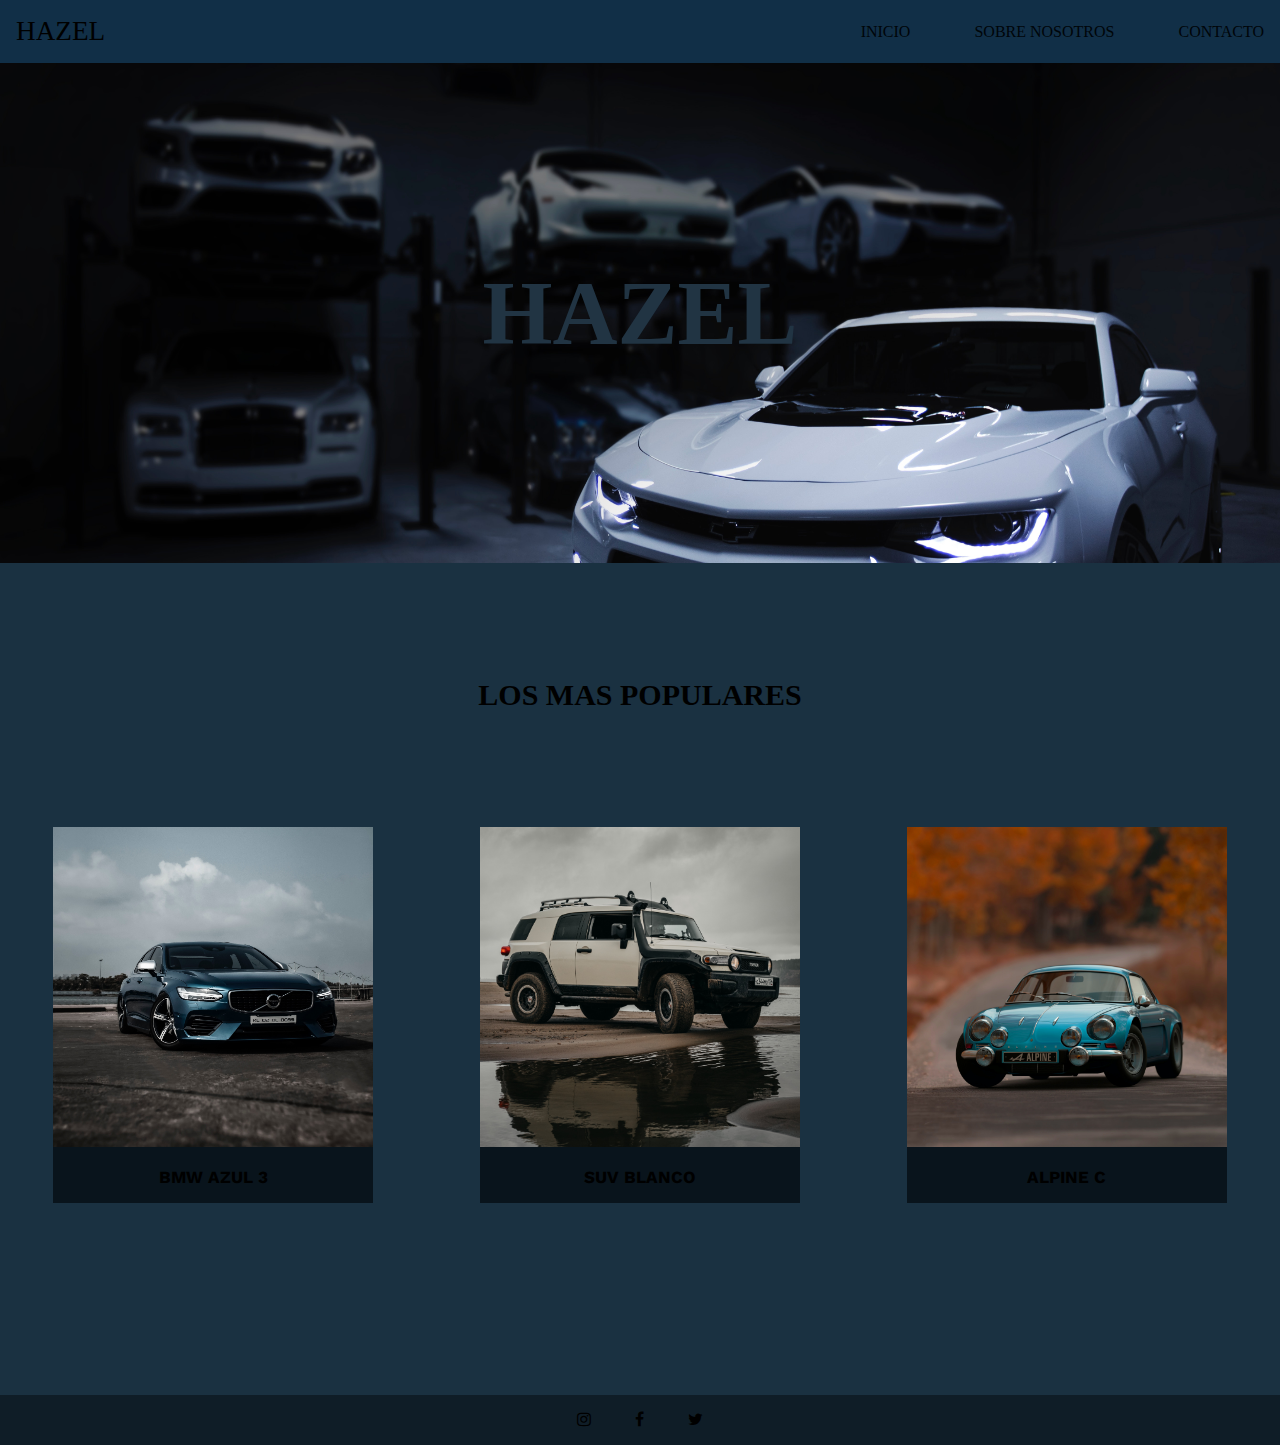
<file: index.html>
<!DOCTYPE html>
<html lang="es">
<head>
    <meta charset="UTF-8">
    <meta http-equiv="X-UA-Compatible" content="IE=edge">
    <meta name="viewport" content="width=device-width, initial-scale=1.0">
    <link rel="stylesheet" href="css/index.css">
    <link rel="preconnect" href="https://fonts.googleapis.com">
    <link rel="preconnect" href="https://fonts.gstatic.com" crossorigin>
    <link
        href="https://fonts.googleapis.com/css2?family=Amiri+Quran&family=Montserrat:ital,wght@0,200;1,200&family=PT+Serif&family=Work+Sans&display=swap"
        rel="stylesheet">
        <link rel="stylesheet" href="font-awesome-4.7.0/css/font-awesome.min.css">
    <link rel="shortcut icon" href="img/logo.jpg" type="image/x-icon">
    <title>Hazel</title>
</head>
<body>
    <header>
        <a href="index.html" class="logo">HAZEL</a>
        <button id="open" class="open-menu"><i class="fa fa-bars" aria-hidden="true"></i></button>

        <nav class="nav" id="nav">
            <button class="close-menu" id="close"><i class="fa fa-times" aria-hidden="true"></i></i></button>
            <ul class="nav-list" id="nav-list">
                <li class="nav-item"><a href="/index.html">INICIO</a></li>
                <li class="nav-item"><a href="/pages/sobrenosotros.html">SOBRE NOSOTROS</a></li>
                <li class="nav-item"><a href="/pages/contacto.html">CONTACTO</a></li>
            </ul>
        </nav>
    </header>
    <main>
        <section id="banner" class="textos-header">
            <div class="contenedor1">
                <h2>HAZEL</h2>
            </div>
        </section>

        <section id="populares">
            <h1>LOS MAS POPULARES</h1>
            <div class="contenedor-padre">
                <div class="contenedor-hijo">
                    <img src="img/bmw-azul.jpg" alt="">
                    <h3>BMW AZUL 3</h3>
                </div>
                <div class="contenedor-hijo">
                    <img src="img/suv-car.jpg" alt="">
                    <h3>SUV BLANCO</h3>
                </div>
                <div class="contenedor-hijo">
                    <img src="img/alpine-blue.jpg" alt="">
                    <h3>ALPINE C</h3>
                </div>
            </div>
        </section>
    </main>

    <footer>
        <div class="footer-div1">
            <div class="footer-2">
                <a href="https://www.instagram.com/ferrari/?hl=en" target="_blank"><i  class="fa fa-instagram" aria-hidden="true"></i></a>
                <a href="https://es-la.facebook.com/" target="_blank"><i class="fa fa-facebook" aria-hidden="true"></i></a>
                <a href="https://twitter.com/?lang=es" target="_blank"><i class="fa fa-twitter" aria-hidden="true"></i></a>
            </div>
        </div>
    </footer>
<script src="scripts/funcionalidad.js"></script>
</body>
</html>
</file>
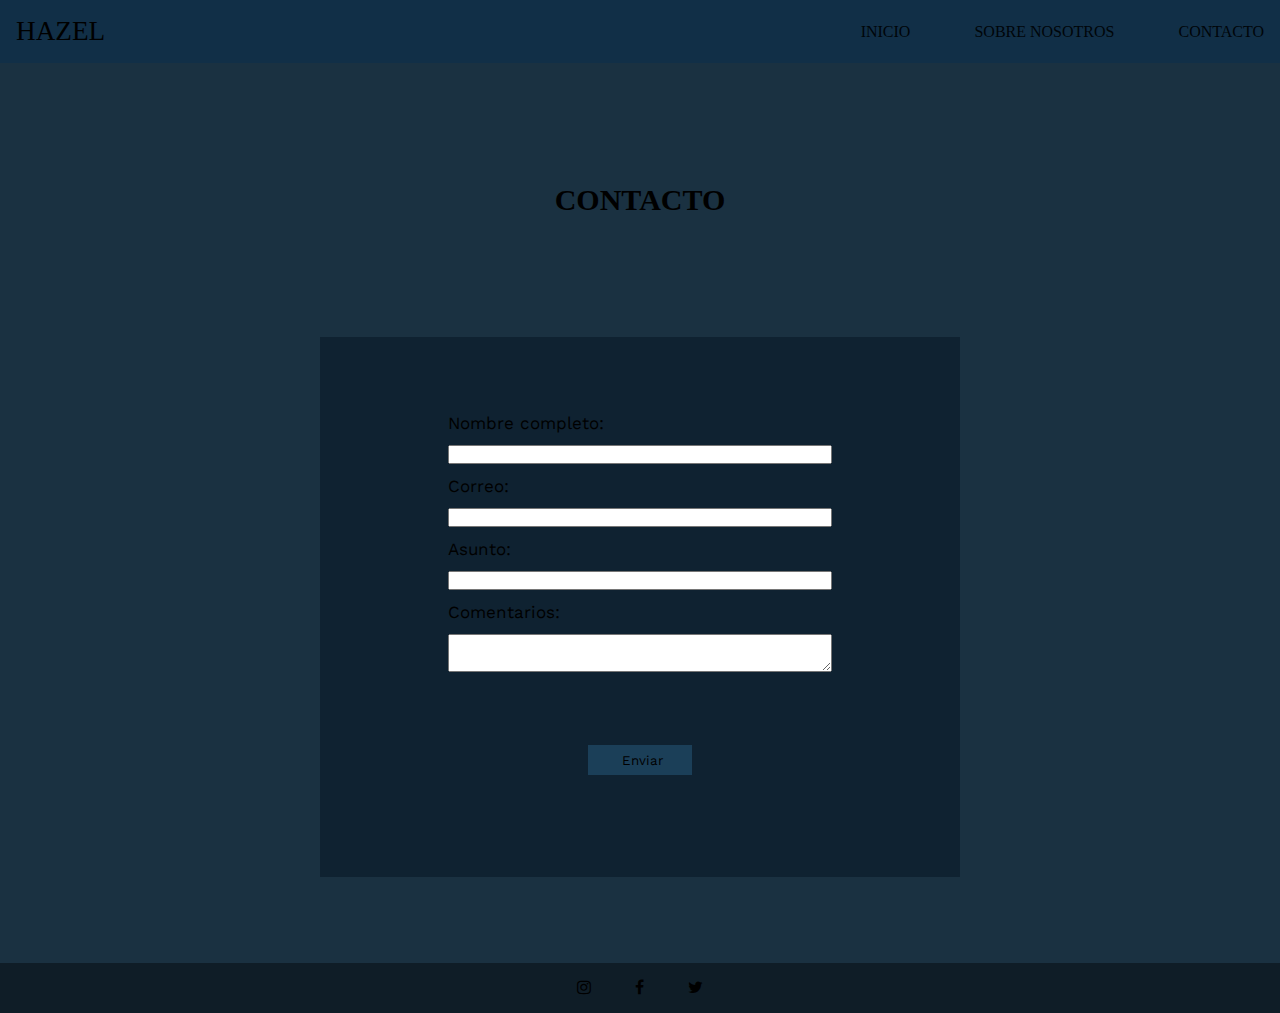
<file: pages/contacto.html>
<!DOCTYPE html>
<html lang="es">
<head>
    <meta charset="UTF-8">
    <meta http-equiv="X-UA-Compatible" content="IE=edge">
    <meta name="viewport" content="width=device-width, initial-scale=1.0">
    <link rel="stylesheet" href="/css/contacto.css">
    <link rel="preconnect" href="https://fonts.googleapis.com">
    <link rel="preconnect" href="https://fonts.gstatic.com" crossorigin>
    <link
        href="https://fonts.googleapis.com/css2?family=Amiri+Quran&family=Montserrat:ital,wght@0,200;1,200&family=PT+Serif&family=Work+Sans&display=swap"
        rel="stylesheet">
        <link rel="stylesheet" href="/font-awesome-4.7.0/css/font-awesome.min.css">
    <link rel="shortcut icon" href="/img/logo.jpg" type="image/x-icon">
    <title>Contacto</title>
</head>
<body>
    <header>
        <a href="index.html" class="logo">HAZEL</a>
        <button id="open" class="open-menu"><i class="fa fa-bars" aria-hidden="true"></i></button>

        <nav class="nav" id="nav">
            <button class="close-menu" id="close"><i class="fa fa-times" aria-hidden="true"></i></i></button>
            <ul class="nav-list" id="nav-list">
                <li class="nav-item"><a href="/index.html">INICIO</a></li>
                <li class="nav-item"><a href="/pages/sobrenosotros.html">SOBRE NOSOTROS</a></li>
                <li class="nav-item"><a href="/pages/contacto.html">CONTACTO</a></li>
            </ul>
        </nav>
    </header>
    <main class="seccion-contacto">
        <h1 id="titulo-contacto">CONTACTO</h1>
        <div id="contactanos-div">
            <form action="https://formsubmit.co/julianavmar14@gmail.com" method="POST">
                <div id="contactanos-div-hijo">
                    <label for="name">Nombre completo:</label>
                    <input type="text" name="name">

                    <label for="email">Correo:</label>
                    <input type="email" name="email">

                    <label for="subject">Asunto:</label>
                    <input type="text" name="subject">

                    <label for="comments">Comentarios:</label>
                    <textarea name="comments" cols="10" rows="5"></textarea>

                    <input id="boton" type="submit" value="Enviar" >

                    <input type="hidden" name="_next" value="https://concesionariahazel.netlify.app/pages/mensaje.html">

                    <input type="hidden" name="_captcha" value="false">

                    <input type="hidden" name="_template" value="table">
                </div>
            </form>
        </div>
    </main>
    <footer>
        <div class="footer-div1">
            <div class="footer-2">
                <a href="https://www.instagram.com/ferrari/?hl=en" target="_blank"><i  class="fa fa-instagram" aria-hidden="true"></i></a>
                <a href="https://es-la.facebook.com/" target="_blank"><i class="fa fa-facebook" aria-hidden="true"></i></a>
                <a href="https://twitter.com/?lang=es" target="_blank"><i class="fa fa-twitter" aria-hidden="true"></i></a>
            </div>
        </div>
    </footer>
    <script src="/scripts/funcionalidad.js"></script>
</body>
</file>
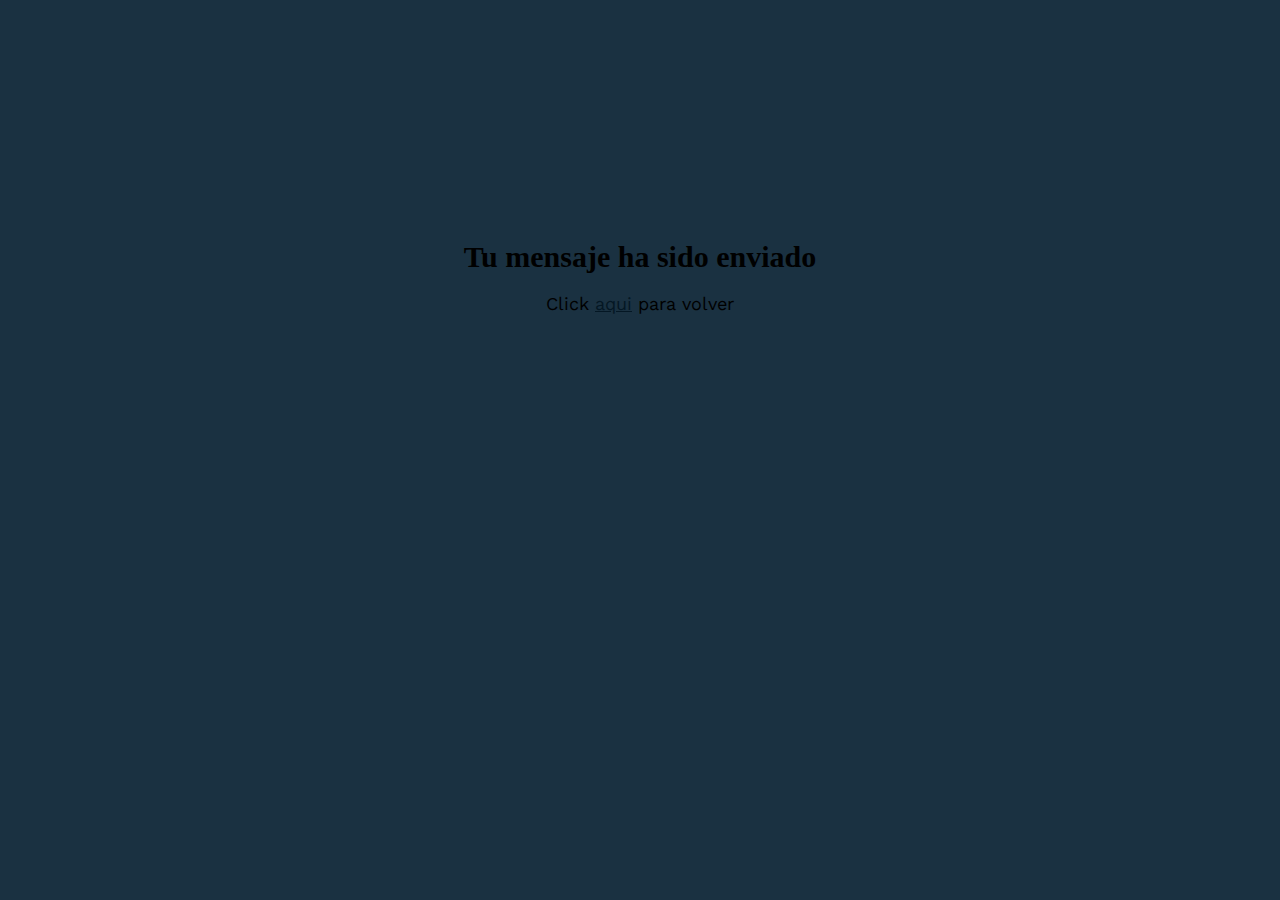
<file: pages/mensaje.html>
<!DOCTYPE html>
<html lang="en">
<head>
    <meta charset="UTF-8">
    <meta http-equiv="X-UA-Compatible" content="IE=edge">
    <meta name="viewport" content="width=device-width, initial-scale=1.0">
    <link rel="stylesheet" href="/css/mensaje.css">
    <link rel="preconnect" href="https://fonts.googleapis.com">
    <link rel="preconnect" href="https://fonts.gstatic.com" crossorigin>
    <link
        href="https://fonts.googleapis.com/css2?family=Amiri+Quran&family=Montserrat:ital,wght@0,200;1,200&family=PT+Serif&family=Work+Sans&display=swap"
        rel="stylesheet">
        <link rel="stylesheet" href="/font-awesome-4.7.0/css/font-awesome.min.css">
    <link rel="shortcut icon" href="/img/logo.jpg" type="image/x-icon">
    <title>Mensaje Enviado</title>
</head>
<body>
    <h1>Tu mensaje ha sido enviado</h1>
    <p>Click <a href="/index.html">aqui</a> para volver</p>
</body>
</html>
</file>
<file: css/index.css>
* {
    margin: 0;
    padding: 0;
    box-sizing: border-box;
}


/* MENÚ - INDEX.HTML */

.open-menu,
.close-menu{
    display: none;
}

header{
    display: flex;
    align-items: center;
    justify-content: space-between;
    padding: 1rem;
    background-color: #112f47;
}

.logo{
    color: black;
    text-decoration: none;
    font-size: 1.7rem;
}

.nav-list{
    list-style-type: none;
    display: flex;
    gap: 4rem;
}

.nav-list li a{
    text-decoration: none;
    color: #000509;
    font-family: 'Playfair Display', serif;
}

/* BANNER - INDEX.HTML*/
.banner {
    width: 100%;
    height: 100%;
    position: relative;
}

.contenedor1 {
    display: flex;
    flex-direction: column;
    align-items: center;
    margin: auto;
    overflow: hidden;
    height: 500px;
    background-image: url(/img/auto-portada.jpg);
    width: 100%;
    background-repeat: no-repeat;
    background-attachment: fixed;
    background-size: 100% 100%;
}

.contenedor1 h2 {
    font-family: 'Playfair Display', serif;
    font-size: 90px;
    color: #213443;
    align-items: center;
    margin: auto;
}

.contenedor1 h3 {
    font-family: 'Work Sans', sans-serif;
    margin-top: 0.10rem;
    font-size: 16px;
}


/* SECCIONES POPULARES */
#populares{
    height: 450%;
    background-color: #1a3141;
    padding-bottom: 15%;
}

#populares h1{
    text-align: center;
    padding: 9% 0;
    font-size: 30px;
    font-family: 'Playfair Display', serif;
}

.contenedor-padre{
    display: flex;
    flex-direction: row;
    justify-content: space-around;
    height: 150%;
}

.contenedor-hijo{
    height: 25%;
    width: 25%;
    background-color: #09141c;
}

.contenedor-hijo img{
    width: 100%;
    height: 80%;
}

.contenedor-hijo img:hover{
    -webkit-transform: scale(1.1); transform: scale(1.1);
    transition: all .3s ease-in-out;
}

.contenedor-hijo h3{
    text-align: center;
    padding: 1rem 0;
    font-family: 'Work Sans', sans-serif;
    font-size: 17px;
}

/* FOOTER - INDEX.HTML*/

.footer-div1 {
    height: 50px;
    background-color: #0f1d27;
    display: flex;
    justify-content: space-around;
    align-items: center;
}

i {
    padding: 0 20px;
    size: 13px;
    color: black;
}

/* en 918 se convierte en la hambuerguesa  */
@media screen and (max-width: 919px){
    /* menu  */
    .open-menu,
    .close-menu{
        display: block;
        border: 0;
        background-color: transparent;
        font-size: 1.2rem;
        cursor: pointer;
    }

    .close-menu{
        margin-bottom: 1rem;
        margin-left: 6rem;
    }

    .nav{
        opacity: 0;
        visibility: hidden;

        display: flex;
        flex-direction: column;
        align-items: end;
        gap: 1rem;
        position: absolute;
        top: 0;
        right: 0;
        bottom: 0;
        background-color: #152c3f;
        padding: 2rem;
        box-shadow: 0 0 0 100vmax rgba(0, 0, 0, .5);
    }

    .nav.visibility{
        opacity: 1;
        visibility: visible;
    }
    .nav-list{
        flex-direction: column;
        align-items: center;
    }
    .nav-list a{
        margin: 4rem;
    }
}

@media screen and (max-width: 879px){
    /* banner */
    .contenedor1 h2 {
        font-size: 75px;
    }
    /* seccion populares*/
    #populares h1{
        font-size: 25px;
    }
}

@media screen and (max-width: 660px){
    /* baner*/
    .contenedor1 {
        height: 400px;
        background-attachment:scroll;
    }
    .contenedor1 h2 {
        font-size: 60px;
    }
    /* seccion populares*/
    #populares{
        height: 500%;
        background-color: #1a3141;
        padding-bottom: 20%;
    }
    #populares h1{
        font-size: 23px;
        padding: 15% 0;
    }
    .contenedor-hijo h3{
        padding: 1rem 0;
        font-size: 15px;
    }
}

@media screen and (max-width: 570px){
    /* baner*/
    .contenedor1 {
        height: 340px;
    } 
    .contenedor1 h2 {
        font-size: 50px;
    }
    /* seccion populares*/
    #populares h1{
        font-size: 22px;
        padding: 15% 0;
    }
    .contenedor-padre{
        flex-direction: column;
        align-items: center;
        height: 200%;
    }
    .contenedor-hijo{
        height: 42%;
        width: 42%;
        margin: 2rem 0;
    }
    .contenedor-hijo img{
        width: 100%;
        height: 80%;
    }
    .contenedor-hijo h3{
        padding: 1rem 0;
        font-size: 13px;
    }
}
</file>
<file: css/contacto.css>
* {
    margin: 0;
    padding: 0;
    box-sizing: border-box;
}


/* MENÚ - Contacto */

.open-menu,
.close-menu{
    display: none;
}

header{
    display: flex;
    align-items: center;
    justify-content: space-between;
    padding: 1rem;
    background-color: #112f47;
}

.logo{
    color: black;
    text-decoration: none;
    font-size: 1.7rem;
}

.nav-list{
    list-style-type: none;
    display: flex;
    gap: 4rem;
}

.nav-list li a{
    text-decoration: none;
    color: #000509;
    font-family: 'Playfair Display', serif;
}

/* fin de menu  */

.seccion-contacto{
    background-color: #1a3141;
    height: 900px;
    padding-bottom: 10%;
}

#titulo-contacto{
    text-align: center;
    padding: 120px 0;
    font-size: 30px;
    font-family: 'Playfair Display', serif;
}

#contactanos-div{
    margin: auto;
    display: flex;
    flex-direction: column;
    background-color: #0f2231;
    width: 50%;
    height: 70%;
}

#contactanos-div-hijo{
    padding-top: 10%;
    margin: auto;
    flex-direction: column;
    display: flex;
    width: 60%;
    height: 90%;
}

.seccion-contacto form label{
    font-family: 'Work Sans', sans-serif;
    padding: 12px 0;
    font-size: 17px;
}


.seccion-contacto form textarea{
    height: 110px;
}

.seccion-contacto form input , textarea{
    padding-left: 5px;
    font-family: 'Work Sans', sans-serif;
}

#boton{
    display: block;
    margin: 19% auto;
    width: 27%;
    height: 20%;
    font-family: 'Work Sans', sans-serif;
    align-items: center;
    background-color: #1b3f58;
    border: none;
    cursor: pointer;
}

#boton:hover{
    background-color: #194362;
    transition: all .3s ease-in-out;
    -webkit-transform: scale(1.1); transform: scale(1.1);
}

/* FOOTER - Sobre nosotros*/

.footer-div1 {
    height: 50px;
    background-color: #0f1d27;
    display: flex;
    justify-content: space-around;
    align-items: center;
}

i {
    padding: 0 20px;
    size: 13px;
    color: black;
}

/* RESPONSIVE*/
@media screen and (max-width: 1100px){
    
#contactanos-div{
    width: 50%;
    height: 69%;
}

#contactanos-div-hijo{
    width: 80%;
    height: 94% ;
}

}

/* en 918 se convierte en la hambuerguesa  */
@media screen and (max-width: 919px){
    /* menu  */
    .open-menu,
    .close-menu{
        display: block;
        border: 0;
        background-color: transparent;
        font-size: 1.2rem;
        cursor: pointer;
    }

    .close-menu{
        margin-bottom: 1rem;
        margin-left: 6rem;
    }

    .nav{
        opacity: 0;
        visibility: hidden;

        display: flex;
        flex-direction: column;
        align-items: end;
        gap: 1rem;
        position: absolute;
        top: 0;
        right: 0;
        bottom: 0;
        background-color: #152c3f;
        padding: 2rem;
        box-shadow: 0 0 0 100vmax rgba(0, 0, 0, .5);
    }

    .nav.visibility{
        opacity: 1;
        visibility: visible;
    }
    .nav-list{
        flex-direction: column;
        align-items: center;
    }
    .nav-list a{
        margin: 4rem;
    }

    /* formulario contacto*/
    #contactanos-div{
        width: 60%;
        height: 69%;
    }

    /* titulo */
    #titulo-contacto{
        font-size: 25px;
    }
}

@media screen and (max-width: 705px){
    /* formulario  */
    #contactanos-div{
        width: 60%;
        height: 63%;
    }
     /* titulo */
    #titulo-contacto{
        font-size: 22px;
    }
}

@media screen and (max-width: 600px){
     /* titulo */
    #titulo-contacto{
        font-size: 21px;
    }
    /* formulario  */
    #contactanos-div{
        width: 67%;
        height: 63%;
    }
}

@media screen and (max-width: 537px){
    /* formulario  */
    #contactanos-div{
        width: 79%;
        height: 63%;
    }

}
</file>
<file: css/mensaje.css>
* {
    margin: 0;
    padding: 0;
    box-sizing: border-box;
    background-color: #1a3141;
}

h1{
    text-align: center;
    margin-top: 240px;
    font-size: 30px;
    
}
p{
    text-align: center;
    margin-top: 1.2rem;
    font-size: 18px;
    font-family: 'Work Sans', sans-serif;
}

body a{
    color: #041724;
}

@media screen and (max-width: 640px){
    h1{
        font-size: 26px;
        
    }
    p{
        font-size: 17px;
    }
    
}
</file>
